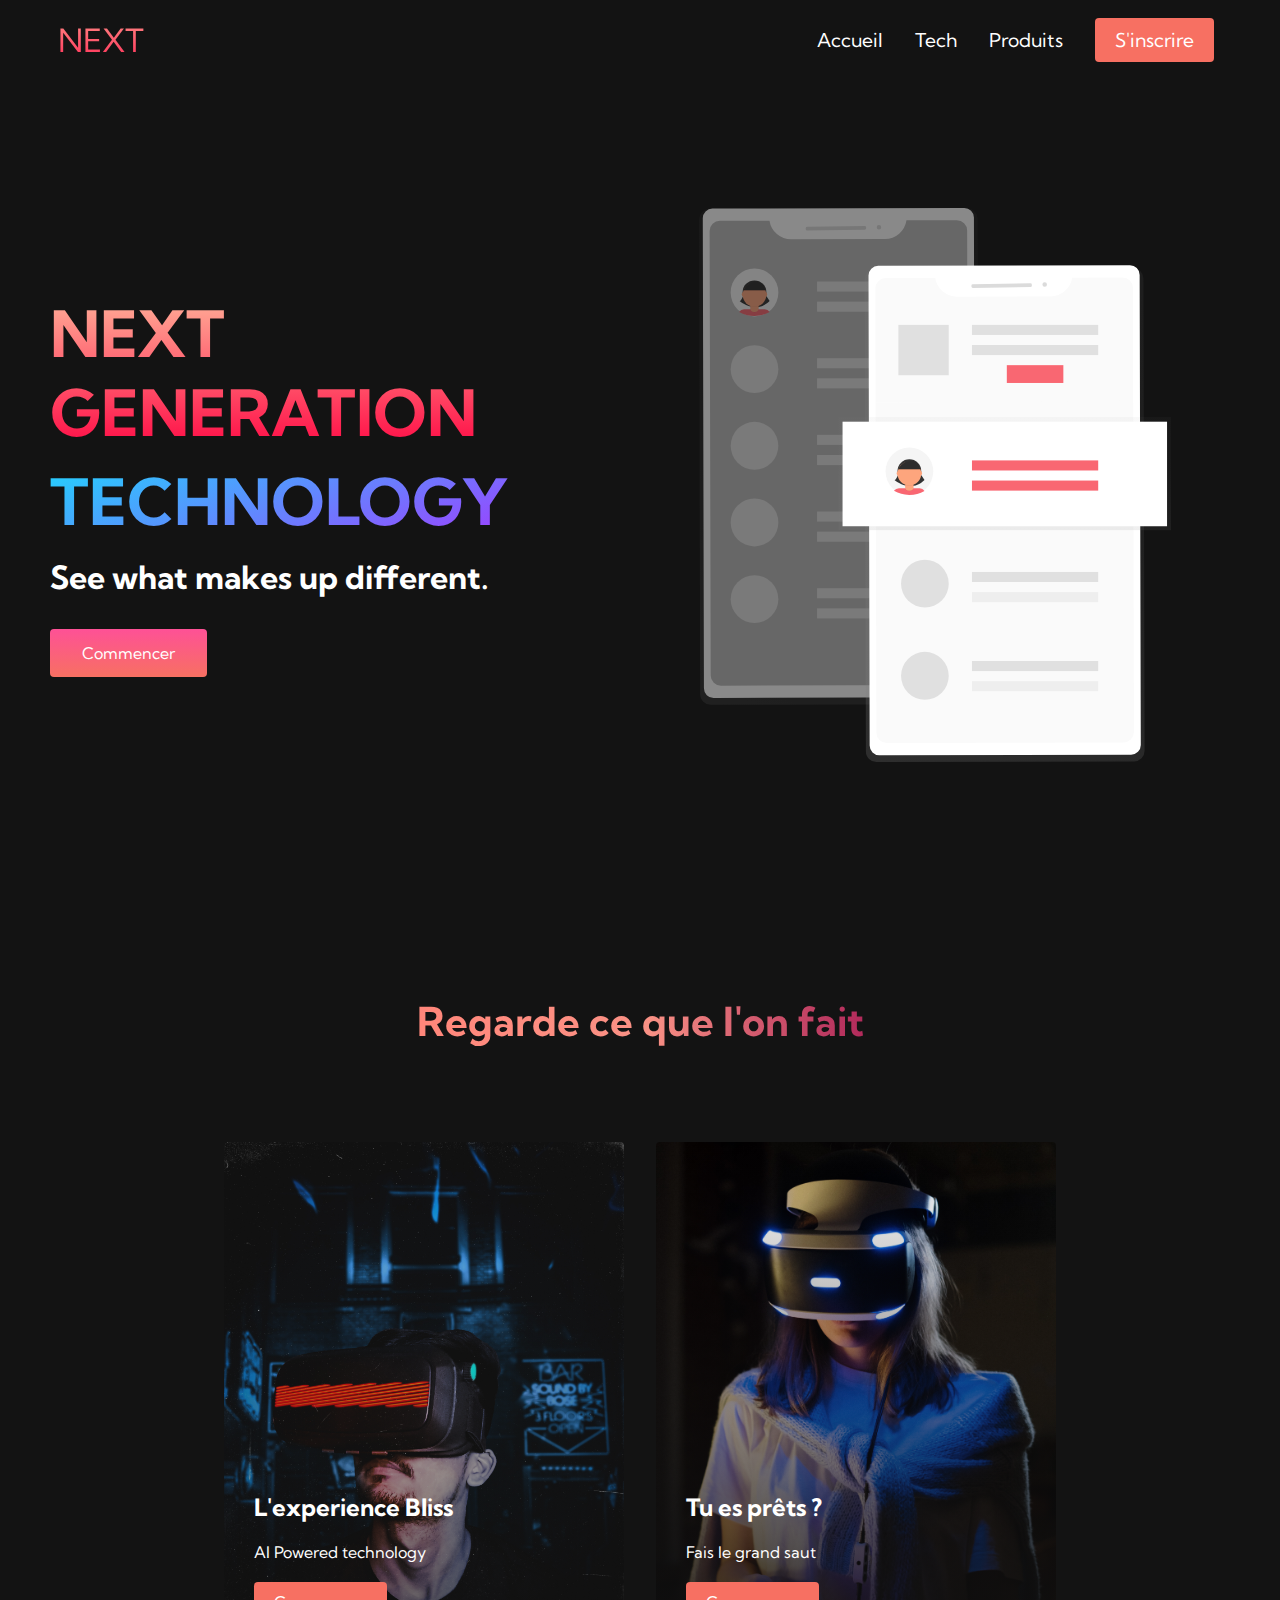
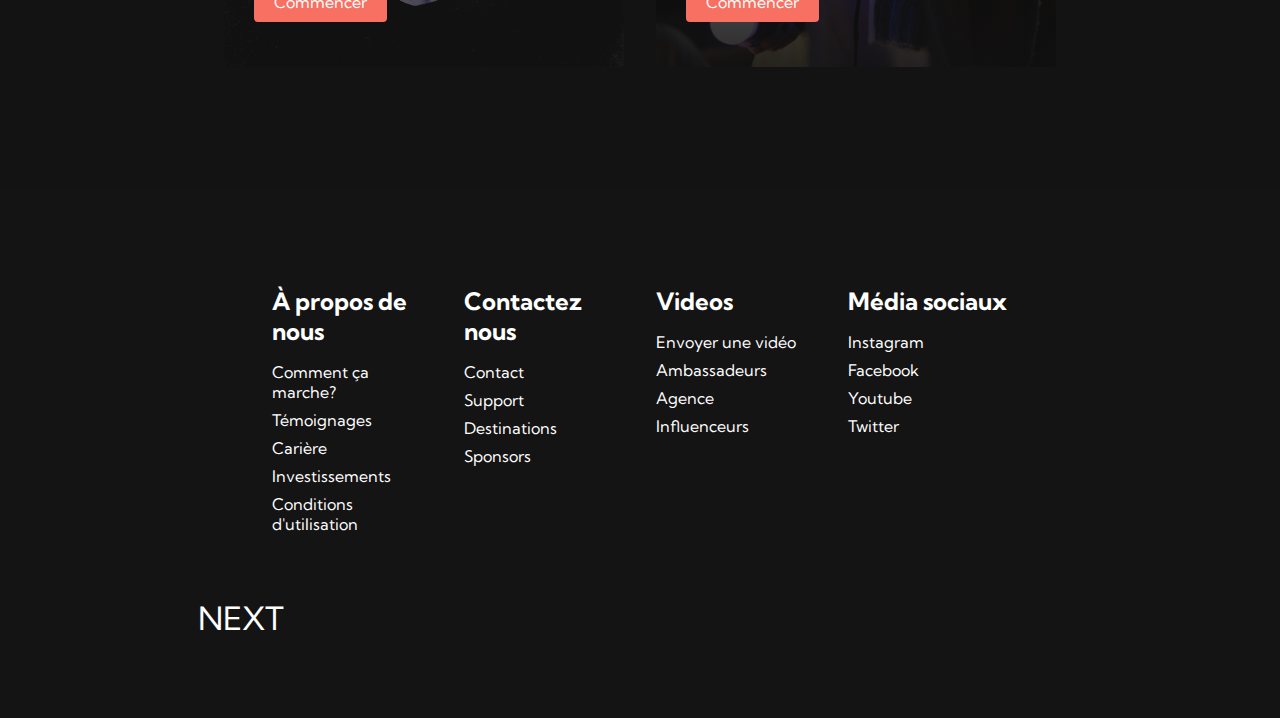
<file: index.html>
<html lang="en">

<head>
    <!--
      Site created by Brian Design on youtube @ www.youtube.com/channel/UCsKsymTY_4BYR-wytLjex7A?view_as=subscriber
    -->
    <meta charset="UTF-8" />
    <meta name="viewport" content="width=device-width, initial-scale=1.0" />
    <title>HTML CSS Website</title>
    <link rel="stylesheet" href="styles.css" />
    <link rel="stylesheet" href="https://use.fontawesome.com/releases/v5.14.0/css/all.css"
        integrity="sha384-HzLeBuhoNPvSl5KYnjx0BT+WB0QEEqLprO+NBkkk5gbc67FTaL7XIGa2w1L0Xbgc" crossorigin="anonymous" />
    <link href="https://fonts.googleapis.com/css2?family=Kumbh+Sans:wght@400;700&display=swap" rel="stylesheet" />
</head>

<body>
    <!-- Navbar Section -->
    <nav class="navbar">
        <div class="navbar__container">
            <a href="/" id="navbar__logo"><i class="fas fa-gem"></i>NEXT</a>
            <div class="navbar__toggle" id="mobile-menu">
                <span class="bar"></span> <span class="bar"></span>
                <span class="bar"></span>
            </div>
            <ul class="navbar__menu">
                <li class="navbar__item">
                    <a href="/" class="navbar__links">Accueil</a>
                </li>
                <li class="navbar__item">
                    <a href="/tech.html" class="navbar__links">Tech</a>
                </li>
                <li class="navbar__item">
                    <a href="/" class="navbar__links">Produits</a>
                </li>
                <li class="navbar__btn"><a href="/" class="button">S'inscrire</a></li>
            </ul>
        </div>
    </nav>

    <!-- Hero Section -->
    <div class="main">
        <div class="main__container">
            <div class="main__content">
                <h1>NEXT GENERATION</h1>
                <h2>TECHNOLOGY</h2>
                <p>See what makes up different.</p>
                <button class="main__btn"><a href="#">Commencer</a></button>
            </div>
            <div class="main__img--container">
                <img id="main__img" src="images/pic1.svg" />
            </div>
        </div>
    </div>

    <!-- Services Section -->
    <div class="services">
        <h1>Regarde ce que l'on fait</h1>
        <div class="services__container">
            <div class="services__card">
                <h2>L'experience Bliss</h2>
                <p>AI Powered technology</p>
                <button>Commencer</button>
            </div>
            <div class="services__card">
                <h2>Tu es prêts ?</h2>
                <p>Fais le grand saut</p>
                <button>Commencer</button>
            </div>
        </div>
    </div>

    <!-- Footer Section -->
    <div class="footer__container">
        <div class="footer__links">
            <div class="footer__link--wrapper">
                <div class="footer__link--items">
                    <h2>À propos de nous</h2>
                    <a href="/sign__up">Comment ça marche?</a> <a href="/">Témoignages</a>
                    <a href="/">Carière</a> <a href="/">Investissements</a>
                    <a href="/">Conditions d'utilisation</a>
                </div>
                <div class="footer__link--items">
                    <h2>Contactez nous</h2>
                    <a href="/">Contact</a> <a href="/">Support</a>
                    <a href="/">Destinations</a> <a href="/">Sponsors</a>
                </div>
            </div>
            <div class="footer__link--wrapper">
                <div class="footer__link--items">
                    <h2>Videos</h2>
                    <a href="/">Envoyer une vidéo</a> <a href="/">Ambassadeurs</a>
                    <a href="/">Agence</a> <a href="/">Influenceurs</a>
                </div>
                <div class="footer__link--items">
                    <h2>Média sociaux</h2>
                    <a href="/">Instagram</a> <a href="/">Facebook</a>
                    <a href="/">Youtube</a> <a href="/">Twitter</a>
                </div>
            </div>
        </div>
        <section class="social__media">
            <div class="social__media--wrap">
                <div class="footer__logo">
                    <a href="/" id="footer__logo"><i class="fas fa-gem"></i>NEXT</a>
                </div>

                <div class="social__icons">
                    <a class="social__icon--link" href="/" target="_blank" aria-label="Facebook">
                        <i class="fab fa-facebook"></i>
                    </a>
                    <a class="social__icon--link" href="/" target="_blank" aria-label="Instagram">
                        <i class="fab fa-instagram"></i>
                    </a>
                    <a class="social__icon--link"
                        href="//www.youtube.com/channel/UCsKsymTY_4BYR-wytLjex7A?view_as=subscriber" target="_blank"
                        aria-label="Youtube">
                        <i class="fab fa-youtube"></i>
                    </a>
                    <a class="social__icon--link" href="/" target="_blank" aria-label="Twitter">
                        <i class="fab fa-twitter"></i>
                    </a>
                    <a class="social__icon--link" href="/" target="_blank" aria-label="LinkedIn">
                        <i class="fab fa-linkedin"></i>
                    </a>
                </div>
            </div>
        </section>
    </div>
    <script src="app.js"></script>
</body>

</html>
</file>
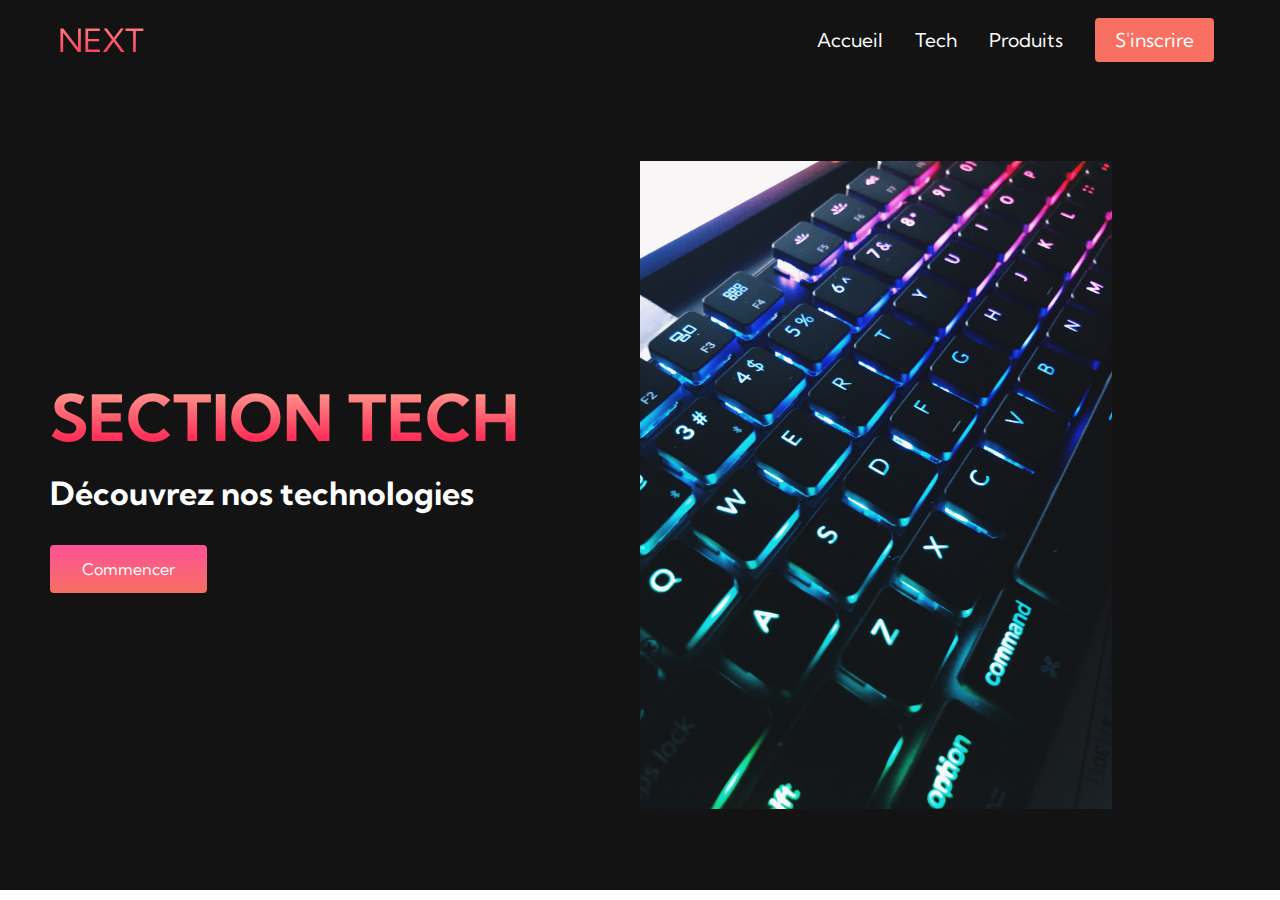
<file: tech.html>
<html lang="en">

<head>
    <meta charset="UTF-8" />
    <meta name="viewport" content="width=device-width, initial-scale=1.0" />
    <title>HTML CSS Website</title>
    <link rel="stylesheet" href="styles.css" />
    <link rel="stylesheet" href="https://use.fontawesome.com/releases/v5.14.0/css/all.css"
        integrity="sha384-HzLeBuhoNPvSl5KYnjx0BT+WB0QEEqLprO+NBkkk5gbc67FTaL7XIGa2w1L0Xbgc" crossorigin="anonymous" />
    <link href="https://fonts.googleapis.com/css2?family=Kumbh+Sans:wght@400;700&display=swap" rel="stylesheet" />
</head>

<body>
    <nav class="navbar">
        <div class="navbar__container">
            <a href="/" id="navbar__logo"><i class="fas fa-gem"></i>NEXT</a>
            <div class="navbar__toggle" id="mobile-menu">
                <span class="bar"></span> <span class="bar"></span>
                <span class="bar"></span>
            </div>
            <ul class="navbar__menu">
                <li class="navbar__item">
                    <a href="/" class="navbar__links">Accueil</a>
                </li>
                <li class="navbar__item">
                    <a href="/tech" class="navbar__links">Tech</a>
                </li>
                <li class="navbar__item">
                    <a href="/products" class="navbar__links">Produits</a>
                </li>
                <li class="navbar__btn">
                    <a href="/sign-up" class="button">S'inscrire</a>
                </li>
            </ul>
        </div>
    </nav>
    <div class="main">
        <div class="main__container">
            <div class="main__content">
                <h1>SECTION TECH</h1>
                <p>Découvrez nos technologies</p>
                <button class="main__btn"><a href="#">Commencer</a></button>
            </div>
            <div class="main__img-container">
                <img id="main__img" src="images/pic2.jpg" />
            </div>
        </div>
    </div>

    <script src="app.js"></script>
</body>

</html>
</file>
<file: styles.css>
* {
    box-sizing: border-box;
    margin: 0;
    padding: 0;
    font-family: 'Kumbh Sans', sans-serif;
}

.navbar {
    background: #131313;
    height: 80px;
    display: flex;
    justify-content: center;
    align-items: center;
    font-size: 1.2rem;
    position: sticky;
    top: 0;
    z-index: 999;
}

.navbar__container {
    display: flex;
    justify-content: space-between;
    height: 80px;
    z-index: 1;
    width: 100%;
    max-width: 1300px;
    margin-right: auto;
    margin-left: auto;
    padding-right: 50px;
    padding-left: 50px;
}

#navbar__logo {
    background-color: #ff8177;
    background-image: linear-gradient(to top, #ff0844 0%, #ffb199 100%);
    background-size: 100%;
    -webkit-background-clip: text;
    -moz-background-clip: text;
    -webkit-text-fill-color: transparent;
    -moz-text-fill-color: transparent;
    display: flex;
    align-items: center;
    cursor: pointer;
    text-decoration: none;
    font-size: 2rem;
}

.fa-gem {
    margin-right: 0.5rem;
}

.navbar__menu {
    display: flex;
    align-items: center;
    list-style: none;
    text-align: center;
}

.navbar__item {
    height: 80px;
}

.navbar__links {
    color: #fff;
    display: flex;
    align-items: center;
    justify-content: center;
    text-decoration: none;
    padding: 0 1rem;
    height: 100%;
}

.navbar__btn {
    display: flex;
    justify-content: center;
    align-items: center;
    padding: 0 1rem;
    width: 100%;
}

.button {
    display: flex;
    justify-content: center;
    align-items: center;
    text-decoration: none;
    padding: 10px 20px;
    height: 100%;
    width: 100%;
    border: none;
    outline: none;
    border-radius: 4px;
    background: #f77062;
    color: #fff;
}

.button:hover {
    background: #4837ff;
    transition: all 0.3s ease;
}

.navbar__links:hover {
    color: #f77062;
    transition: all 0.3s ease;
}

@media screen and (max-width: 960px) {
    .navbar__container {
        display: flex;
        justify-content: space-between;
        height: 80px;
        z-index: 1;
        width: 100%;
        max-width: 1300px;
        padding: 0;
    }

    .navbar__menu {
        display: grid;
        grid-template-columns: auto;
        margin: 0;
        width: 100%;
        position: absolute;
        top: -1000px;
        opacity: 1;
        transition: all 0.5s ease;
        height: 50vh;
        z-index: -1;
    }

    .navbar__menu.active {
        background: #131313;
        top: 100%;
        opacity: 1;
        transition: all 0.5s ease;
        z-index: 99;
        height: 50vh;
        font-size: 1.6rem;
    }

    #navbar__logo {
        padding-left: 25px;
    }

    .navbar__toggle .bar {
        width: 25px;
        height: 3px;
        margin: 5px auto;
        transition: all 0.3s ease-in-out;
        background: #fff;
    }

    .navbar__item {
        width: 100%;
    }

    .navbar__links {
        text-align: center;
        padding: 2rem;
        width: 100%;
        display: table;
    }

    .navbar__btn {
        padding-bottom: 2rem;
    }

    .button {
        display: flex;
        justify-content: center;
        align-items: center;
        width: 80%;
        height: 80px;
        margin: 0;
    }

    #mobile-menu {
        position: absolute;
        top: 20%;
        right: 5%;
        transform: translate(5%, 20%);
    }

    .navbar__toggle .bar {
        display: block;
        cursor: pointer;
    }

    #mobile-menu.is-active .bar:nth-child(2) {
        opacity: 0;
    }

    #mobile-menu.is-active .bar:nth-child(1) {
        transform: translateY(8px) rotate(45deg);
    }

    #mobile-menu.is-active .bar:nth-child(3) {
        transform: translateY(-8px) rotate(-45deg);
    }
}

/* Main Content CSS */
.main {
    background-color: #141414;
}

.main__container {
    display: grid;
    grid-template-columns: 1fr 1fr;
    align-items: center;
    justify-self: center;
    margin: 0 auto;
    height: 90vh;
    background-color: #131313;
    z-index: 1;
    width: 100%;
    max-width: 1300px;
    padding-right: 50px;
    padding-left: 50px;
}

.main__content {
    color: #fff;
    width: 100%;
}

.main__content h1 {
    font-size: 4rem;
    background-color: #ff8177;
    background-image: linear-gradient(to top, #ff0844 0%, #ffb199 100%);
    background-size: 100%;
    -webkit-background-clip: text;
    -moz-background-clip: text;
    -webkit-text-fill-color: transparent;
    -moz-text-fill-color: transparent;
}

.main__content h2 {
    font-size: 4rem;
    margin-top: 10px;
    background-color: #ff8177;
    background-image: linear-gradient(-20deg, #b721ff 0%, #21d4fd 100%);
    background-size: 100%;
    -webkit-background-clip: text;
    -moz-background-clip: text;
    -webkit-text-fill-color: transparent;
    -moz-text-fill-color: transparent;
}

.main__content p {
    margin-top: 1rem;
    font-size: 2rem;
    font-weight: 700;
}

.main__btn {
    font-size: 1rem;
    background-image: linear-gradient(to top, #f77062 0%, #fe5196 100%);
    padding: 14px 32px;
    border: none;
    border-radius: 4px;
    color: #fff;
    margin-top: 2rem;
    cursor: pointer;
    position: relative;
    transition: all 0.35s;
    outline: none;
}

.main__btn a {
    position: relative;
    z-index: 2;
    color: #fff;
    text-decoration: none;
}

.main__btn:after {
    position: absolute;
    content: '';
    top: 0;
    left: 0;
    width: 0;
    height: 100%;
    background: #4837ff;
    transition: all 0.35s;
    border-radius: 4px;
}

.main__btn:hover {
    color: #fff;
}

.main__btn:hover:after {
    width: 100%;
}

.main__img--container {
    text-align: center;
}

#main__img {
    height: 80%;
    width: 80%;
}

/* Mobile Responsive */
@media screen and (max-width: 768px) {
    .main__container {
        display: grid;
        grid-template-columns: auto;
        align-items: center;
        justify-self: center;
        width: 100%;
        margin: 0 auto;
        height: 90vh;
    }

    .main__content {
        text-align: center;
        margin-bottom: 4rem;
    }

    .main__content h1 {
        font-size: 2.5rem;
        margin-top: 2rem;
    }

    .main__content h2 {
        font-size: 3rem;
    }

    .main__content p {
        margin-top: 1rem;
        font-size: 1.5rem;
    }
}

@media screen and (max-width: 480px) {
    .main__content h1 {
        font-size: 2rem;
        margin-top: 3rem;
    }

    .main__content h2 {
        font-size: 2rem;
    }

    .main__content p {
        margin-top: 2rem;
        font-size: 1.5rem;
    }

    .main__btn {
        padding: 12px 36px;
        margin: 2.5rem 0;
    }
}

/* Services Section */
.services {
    background: #131313;
    display: flex;
    flex-direction: column;
    justify-content: center;
    align-items: center;
    height: 100vh;
}

.services h1 {
    background-color: #ff8177;
    background-image: linear-gradient(to right,
            #ff8177 0%,
            #ff867a 0%,
            #ff8c7f 21%,
            #f99185 52%,
            #cf556c 78%,
            #b12a5b 100%);
    background-size: 100%;
    -webkit-background-clip: text;
    -moz-background-clip: text;
    -webkit-text-fill-color: transparent;
    -moz-text-fill-color: transparent;
    margin-bottom: 5rem;
    font-size: 2.5rem;
}

.services__container {
    display: flex;
    justify-content: center;
    flex-wrap: wrap;
}

.services__card {
    margin: 1rem;
    height: 525px;
    width: 400px;
    border-radius: 4px;
    background-image: linear-gradient(to bottom,
            rgba(0, 0, 0, 0) 0%,
            rgba(17, 17, 17, 0.6) 100%),
        url('/images/pic3.jpg');
    background-size: cover;
    position: relative;
    color: #fff;
}

.services__card:before {
    opacity: 0.2;
}

.services__card:nth-child(2) {
    background-image: linear-gradient(to bottom,
            rgba(0, 0, 0, 0) 0%,
            rgba(17, 17, 17, 0.9) 100%),
        url('/images/pic4.jpg');
}

.services__card h2 {
    position: absolute;
    top: 350px;
    left: 30px;
}

.services__card p {
    position: absolute;
    top: 400px;
    left: 30px;
}

.services__card button {
    color: #fff;
    padding: 10px 20px;
    border: none;
    outline: none;
    border-radius: 4px;
    background: #f77062;
    position: absolute;
    top: 440px;
    left: 30px;
    font-size: 1rem;
}

.services__card button:hover {
    cursor: pointer;
}

.services__card:hover {
    transform: scale(1.075);
    transition: 0.2s ease-in;
    cursor: pointer;
}

@media screen and (max-width: 960px) {
    .services {
        height: 1600px;
    }

    .services h1 {
        font-size: 2rem;
        margin-top: 12rem;
    }
}

@media screen and (max-width: 480px) {
    .services {
        height: 1400px;
    }

    .services h1 {
        font-size: 1.2rem;
    }

    .services__card {
        width: 300px;
    }
}

/* Footer CSS */
.footer__container {
    background-color: #141414;
    padding: 5rem 0;
    display: flex;
    flex-direction: column;
    justify-content: center;
    align-items: center;
}

#footer__logo {
    color: #fff;
    display: flex;
    align-items: center;
    cursor: pointer;
    text-decoration: none;
    font-size: 2rem;
}

.footer__links {
    width: 100%;
    max-width: 1000px;
    display: flex;
    justify-content: center;
}

.footer__link--wrapper {
    display: flex;
}

.footer__link--items {
    display: flex;
    flex-direction: column;
    align-items: flex-start;
    margin: 16px;
    text-align: left;
    width: 160px;
    box-sizing: border-box;
}

.footer__link--items h2 {
    margin-bottom: 16px;
}

.footer__link--items>h2 {
    color: #fff;
}

.footer__link--items a {
    color: #fff;
    text-decoration: none;
    margin-bottom: 0.5rem;
}

.footer__link--items a:hover {
    color: #e9e9e9;
    transition: 0.3s ease-out;
}

/* Social Icons */
.social__icon--link {
    color: #fff;
    font-size: 24px;
}

.social__media {
    max-width: 1000px;
    width: 100%;
}

.social__media--wrap {
    display: flex;
    justify-content: space-between;
    align-items: center;
    width: 90%;
    max-width: 1000px;
    margin: 40px auto 0 auto;
}

.social__icons {
    display: flex;
    justify-content: space-between;
    align-items: center;
    width: 240px;
}

.social__logo {
    color: #fff;
    justify-self: start;
    margin-left: 20px;
    cursor: pointer;
    text-decoration: none;
    font-size: 2rem;
    display: flex;
    align-items: center;
    margin-bottom: 16px;
}

.website__rights {
    color: #fff;
}

@media screen and (max-width: 820px) {
    .footer__links {
        padding-top: 2rem;
    }

    #footer__logo {
        margin-bottom: 2rem;
    }

    .website__rights {
        margin-bottom: 2rem;
    }

    .footer__link--wrapper {
        flex-direction: column;
    }

    .social__media--wrap {
        flex-direction: column;
    }
}

@media screen and (max-width: 480px) {
    .footer__link--items {
        margin: 0;
        padding: 10px;
        width: 100%;
    }
}
</file>
